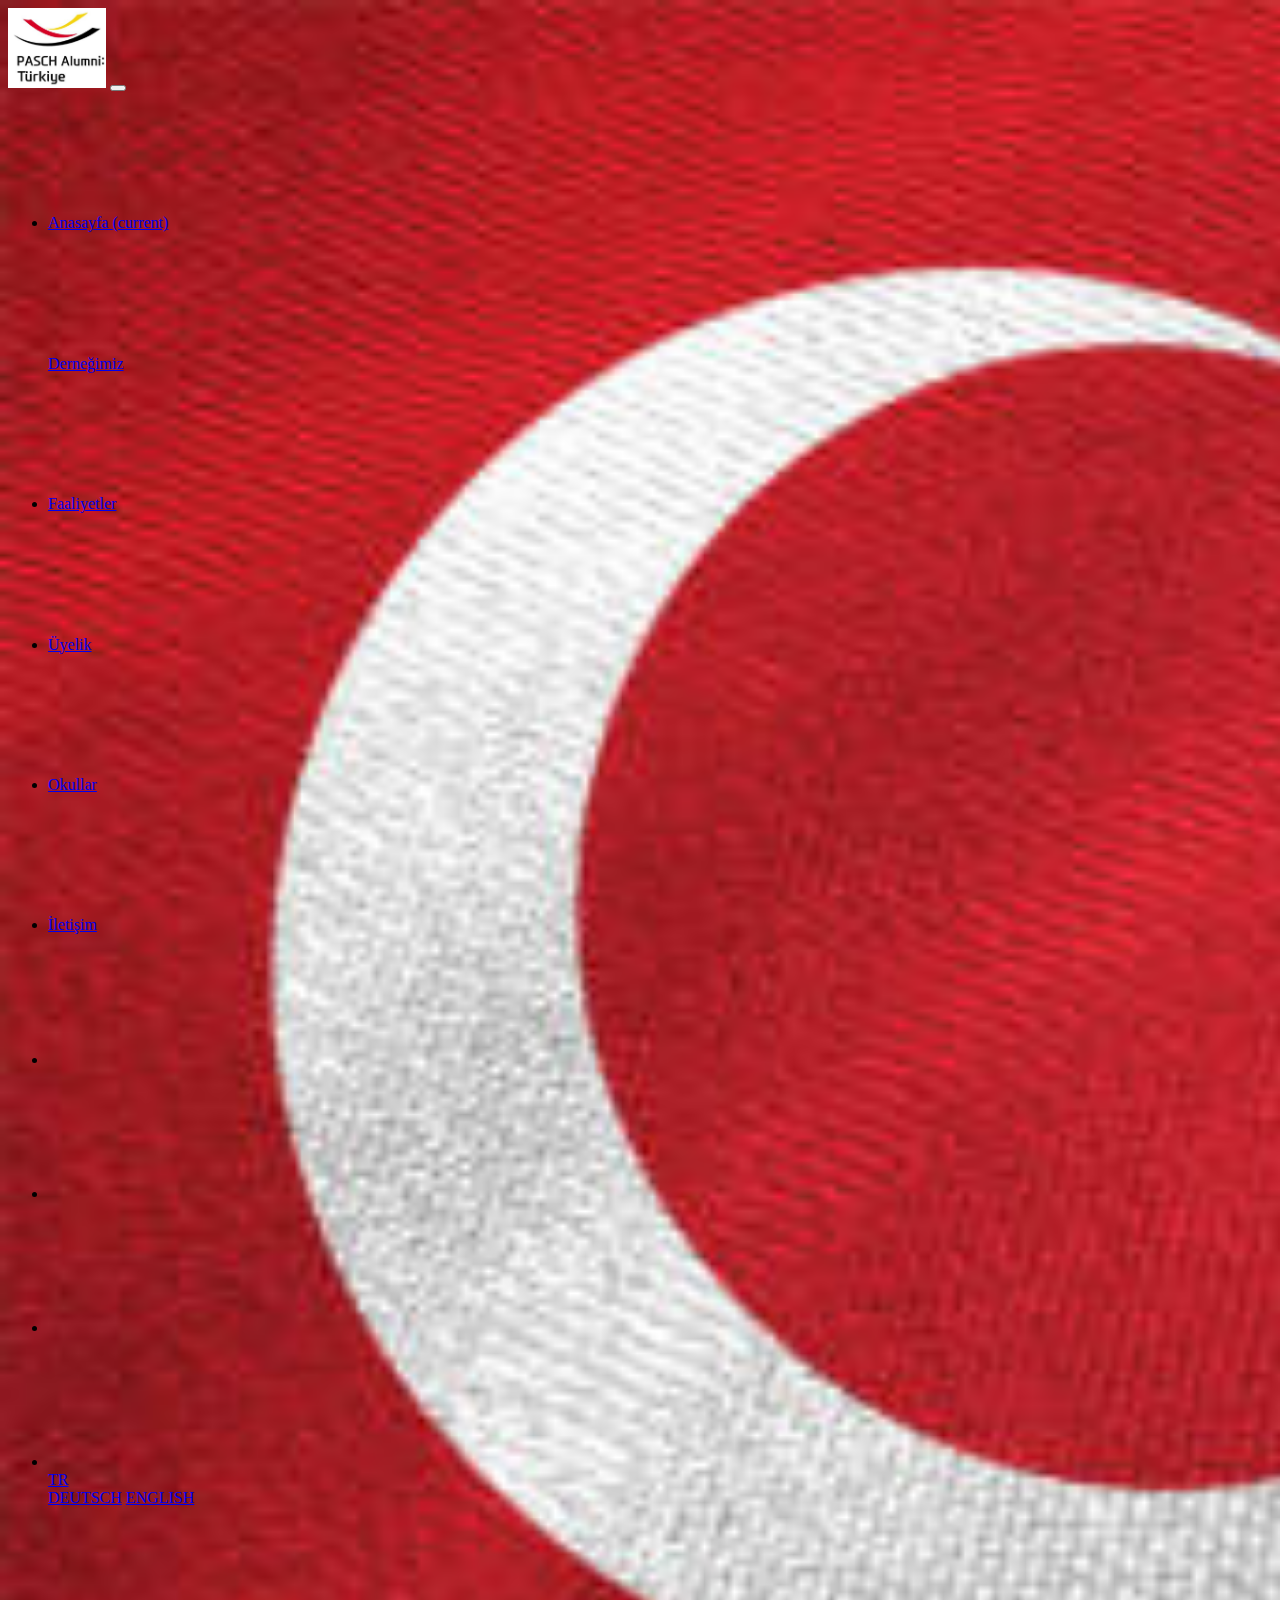
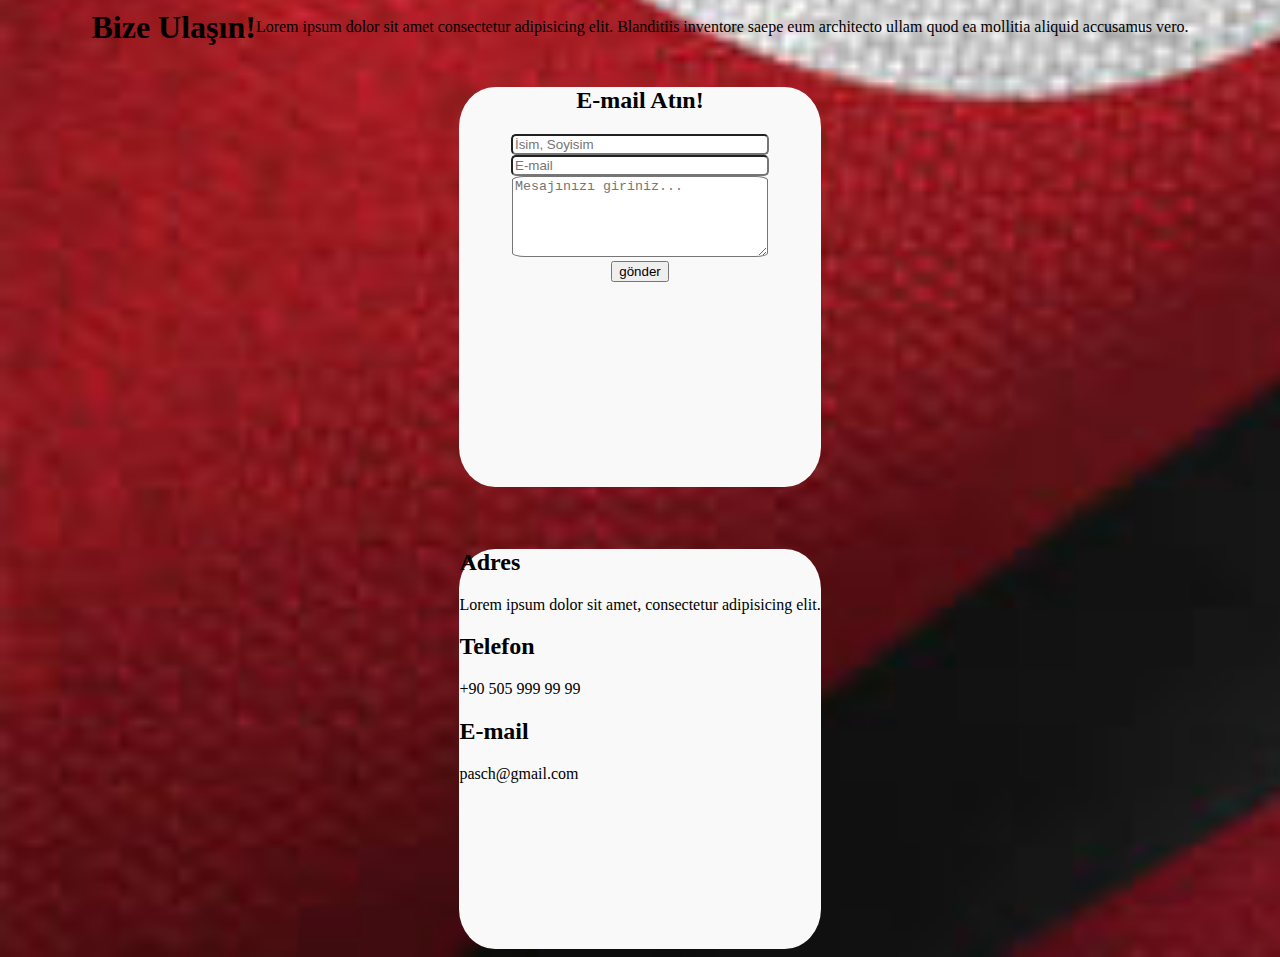
<file: iletisim.html>
<!DOCTYPE html>
<html lang="en">
<head>
    <meta charset="UTF-8">
    <meta http-equiv="X-UA-Compatible" content="IE=edge">
    <meta name="viewport" content="width=device-width, initial-scale=1.0">
    
    <link rel="stylesheet" href="https://cdn.jsdelivr.net/npm/bootstrap@4.6.2/dist/css/bootstrap.min.css" integrity="sha384-xOolHFLEh07PJGoPkLv1IbcEPTNtaed2xpHsD9ESMhqIYd0nLMwNLD69Npy4HI+N" crossorigin="anonymous">
    <link rel="stylesheet" href="/css/stylesheet.css">
    <link rel="preconnect" href="https://fonts.googleapis.com"><link rel="preconnect" href="https://fonts.gstatic.com" crossorigin><link href="https://fonts.googleapis.com/css2?family=Alkalami&family=Saira+Stencil+One&display=swap" rel="stylesheet">
    <link rel="shortcut icon" href="images/logo.jpg">
    <link rel="stylesheet" href="/css/containermobile.css">
    <link rel="stylesheet" href="https://cdnjs.cloudflare.com/ajax/libs/font-awesome/6.3.0/css/all.min.css" integrity="sha512-SzlrxWUlpfuzQ+pcUCosxcglQRNAq/DZjVsC0lE40xsADsfeQoEypE+enwcOiGjk/bSuGGKHEyjSoQ1zVisanQ==" crossorigin="anonymous" referrerpolicy="no-referrer" />
    
    <title>Document</title>
</head>
<body class=" bg-image">
    <!-- navbar-start -->

    <nav class="navbar navbar-expand-lg navbar-light bg-white sticky-top" style="padding: 0px;">
        <a class="navbar-brand" href="#"><img src="/images/logo.jpg" class="logo" alt=""></a>
        <button class="navbar-toggler" type="button" data-toggle="collapse" data-target="#navbarNavDropdown" aria-controls="navbarNavDropdown" aria-expanded="false" aria-label="Toggle navigation">
          <span class="navbar-toggler-icon"></span>
        </button>
        <div class="collapse navbar-collapse" id="navbarNavDropdown">
          <ul class="navbar-nav">
            <li class="nav-item active" style="margin-top:10%;">
                  
              <a class="nav-link" href="/index.html">Anasayfa <span class="sr-only">(current)</span></a>
              </li>
              <li class="nav-item active dropdown"style="margin-top:10%;">
              <a class="nav-link" href="dernegimiz.html">Derneğimiz</a>
              <div class="dropdown-content"><a href=""><p>Biz Kimiz?</p></div>
              </li>
              <li class="nav-item active"style="margin-top:10%;">
              <a class="nav-link" href="#">Faaliyetler</a>
              </li>
              <li class="nav-item active"style="margin-top:10%;">
                <a class="nav-link" href="#">Üyelik</a>
              </li>
              <li class="nav-item active"style="margin-top:10%;">
                <a class="nav-link" href="#">Okullar</a>
              </li>
              <li class="nav-item active"style="margin-top:10%;">
                <a class="nav-link" href="#">İletişim</a>
              </li>
            <!-- <li class="nav-item active">
              <a class="nav-link" href="#">Home <span class="sr-only">(current)</span></a>
            </li>
            <li class="nav-item">
              <a class="nav-link" href="#">Features</a>
            </li>
            <li class="nav-item">
              <a class="nav-link" href="#">Pricing</a>
            </li> -->
            
          </ul>
          <ul class="navbar-nav ml-md-auto">
            <li class="nav-item active" style="margin-top:9.5%; ">
              <a href="#" class="stretched-link media-image "><i class="fa-brands fa-square-instagram fa-xl"></i></a>
            </li>
            <li class="nav-item active" style="margin-top:9.5%; ">
              <a href="#" class="stretched-link media-image "><i class="fa-brands fa-square-twitter fa-xl"></i></a>
            </li>
            <li class="nav-item active" style="margin-top:9.5%; ">
              <a href="#" class="stretched-link media-image "><i class="fa-brands fa-square-youtube fa-xl"></i></a>
            </li>
            <li class="nav-item active" style="margin-top:9.5%;">
              <a href="#" class="stretched-link media-image "><i class="fa-brands fa-linkedin fa-xl"></i></a>
            </li>
            
            <li class="nav-item dropdown" >
                <a class="nav-link dropdown-toggle" href="#" role="button" data-toggle="dropdown" aria-expanded="false">
                  TR
                </a>
                <div class="dropdown-menu dropdown-menu-right bg-light">
                  <a class="dropdown-item" href="#">DEUTSCH</a>
                  <a class="dropdown-item" href="#">ENGLISH</a>
                </div>
              </li>
          </ul>
        </div>
    </nav>



    <!-- navbar-end -->
    <div class="container">

        <h1>Bize Ulaşın!</h1>
        <p>Lorem ipsum dolor sit amet consectetur adipisicing elit. Blanditiis inventore saepe eum architecto ullam quod ea mollitia aliquid accusamus vero.</p>
        
        <div class="row">
            <div class=" col-sm-6 inputBox mr-sm-5" style="text-align: center;">
                <h2>E-mail Atın!</h2>
                <form action="https://formsubmit.co/yarlvendigar@outlook.com" method="POST">
                    <input type="hidden" name="_captcha" value="false">
                    <div class="forminput mt-5 pb-2">
                        <input type="text" name="name" required placeholder="İsim, Soyisim">
                    </div>
                    <div class="forminput pb-2">
                        <input type="email" name="email" required placeholder="E-mail">
                    </div>
                    <div class="forminput ">
                        <textarea name="message" id="" cols="25" rows="5" required placeholder="Mesajınızı giriniz..."></textarea>
                    </div>
                    <div class="">
                        <input type="submit" required value="gönder">
                    </div>
                </form>
            </div>
            <div class="col-sm-3 inputBox">
                <div class="row">
                    <div class="col-sm-4 mt-17" style="text-align: right;"><i class="fa-sharp fa-solid fa-location-dot fa-2xl"></i></div>
                    <div class="col-sm-8 mt-17"><h2>Adres</h2><p>Lorem ipsum dolor sit amet, consectetur adipisicing elit.</p></div>
                    <div class="col-sm-4" style="text-align: right;"><i class="fa-solid fa-phone fa-2xl"></i></div>
                    <div class="col-sm-8"><h2>Telefon</h2><p>+90 505 999 99 99</p></div>
                    <div class="col-sm-4" style="text-align: right;"><i class="fa-solid fa-envelope fa-2xl"></i></div>
                    <div class="col-sm-8"><h2>E-mail</h2><p>pasch@gmail.com</p></div>
                </div>
            </div>
        </div>
    </div>

    <script src="https://cdn.jsdelivr.net/npm/jquery@3.5.1/dist/jquery.slim.min.js" integrity="sha384-DfXdz2htPH0lsSSs5nCTpuj/zy4C+OGpamoFVy38MVBnE+IbbVYUew+OrCXaRkfj" crossorigin="anonymous"></script>
    <script src="https://cdn.jsdelivr.net/npm/bootstrap@4.6.2/dist/js/bootstrap.bundle.min.js" integrity="sha384-Fy6S3B9q64WdZWQUiU+q4/2Lc9npb8tCaSX9FK7E8HnRr0Jz8D6OP9dO5Vg3Q9ct" crossorigin="anonymous"></script>
</body>
</html>
</file>
<file: css/stylesheet.css>
body {
    /* min-height: 100vh; */
    justify-content: center;
    align-items: center;
    /* display: flex; */
  }
  
  .container {
    margin-top: 80px;
    display: flex;
    justify-content: center;
    align-items: center;
    flex-wrap: wrap;
  }
  .container .row{
    justify-content: center;
    align-items: center;
  }
  .container .box {
    position: relative;
    transition: 0.55s;
    /* filter: grayscale(1); */
    
    width: 195vh;
    height: 20vh;
    /* margin: 50px;  */
  }
  .container .box img {
    position: absolute;
    border-radius: 3%;
    top: 0;
    left: 0;
    width: 100%;
    height: 100%;
    object-fit: cover;
    mix-blend-mode: screen;
  }
  .container .box video {
    position: absolute;
    border-radius: 3%;
    margin-left: 0px;
    top: 0;
    left: 0;
    width: 100%;
    height: 100%;
    object-fit:cover;
  }
  .container .box h1 {
    position: absolute;
    padding-top: 125%;
    padding-left: 10%;
    font-size: larger;
    font-family: 'Saira Stencil One', cursive;

  }
  .container .head h1 {
    color: black;
    position: absolute;
    font-family: 'Saira Stencil One', cursive;
    font-size: 70px;

  }
  .container .box:hover{
    filter: grayscale(0);
    transform: scale(1.15);
    /* box-shadow: 2px 2px 2px black; */
    z-index: 2;
  }
  .logo{
    height: 80px;
    
  }
  .bg-yellow{
    background-color: rgb(249, 210, 31);
  }
  .bg-red{
    background-color: rgb(215, 1, 39);
  }
  .bg-black{
    background-color: black;
  }
  .bg-gray{
    background-color: gray;
  }
  .logo-text{
    text-decoration: none;
    color: black;
  }

  .dropdown {
    position: relative;
    display: inline-block;
  }
  
  .dropdown-content {
    display: none;
    position: absolute;
    background-color: #f9f9f9;
    min-width: 160px;
    box-shadow: 0px 8px 16px 0px rgba(0,0,0,0.2);
    padding: 12px 16px;
    z-index: 1;
  }
  
  .dropdown:hover .dropdown-content {
    display: block;
  }

  .bg-image{
    background: url(../images/bg.jpg);
    background-size: cover;
    background-repeat: no-repeat;
  }
  .inputBox{
    background-color: #f9f9f9;
    border-radius: 10%;
    height: 400px;
  }
  .forminput input{
    border-radius: 5px;
    width: 250px;
  }
  .forminput textarea{
    border-radius: 5%;
    width: 250px;
  }
  .mt-17{
    margin-top: 17%;
  }
</file>
<file: css/containermobile.css>
.container .boxmobile {
    position: relative;
    transition: 0.55s;
    
    width: 56.95vh;
    height: 11.8vh;
    /* margin: 50px;  */
  }
  .container .boxmobile img {
    position: absolute;
    /* top: 0; */
    left: 0;
    width: 100%;
    height: 100%;
    object-fit: cover;
    mix-blend-mode: screen;
  }
  .container .boxmobile video {
    position: absolute;
    margin-left: 0px;
    top: 0;
    left: 0;
    width: 100%;
    height: 100%;
    object-fit:cover;
  }
  .container .boxmobile:hover{
    
    transform: scale(1.05);
  }
  .container .boxmobile h1 {
    position: absolute;
    padding-top: 9.5%;
    padding-left: 6%;
    font-family: 'Saira Stencil One', cursive;
  }
  .container .headmobile h1 {
    color: black;
    position: absolute;
    font-family: 'Saira Stencil One', cursive;
    font-size: 15px;

  }
  
  .logo-text-mobile{
    text-decoration: none;
    color: black;
    font-size: 14px;
    margin-top: 120%;
  }
</file>
